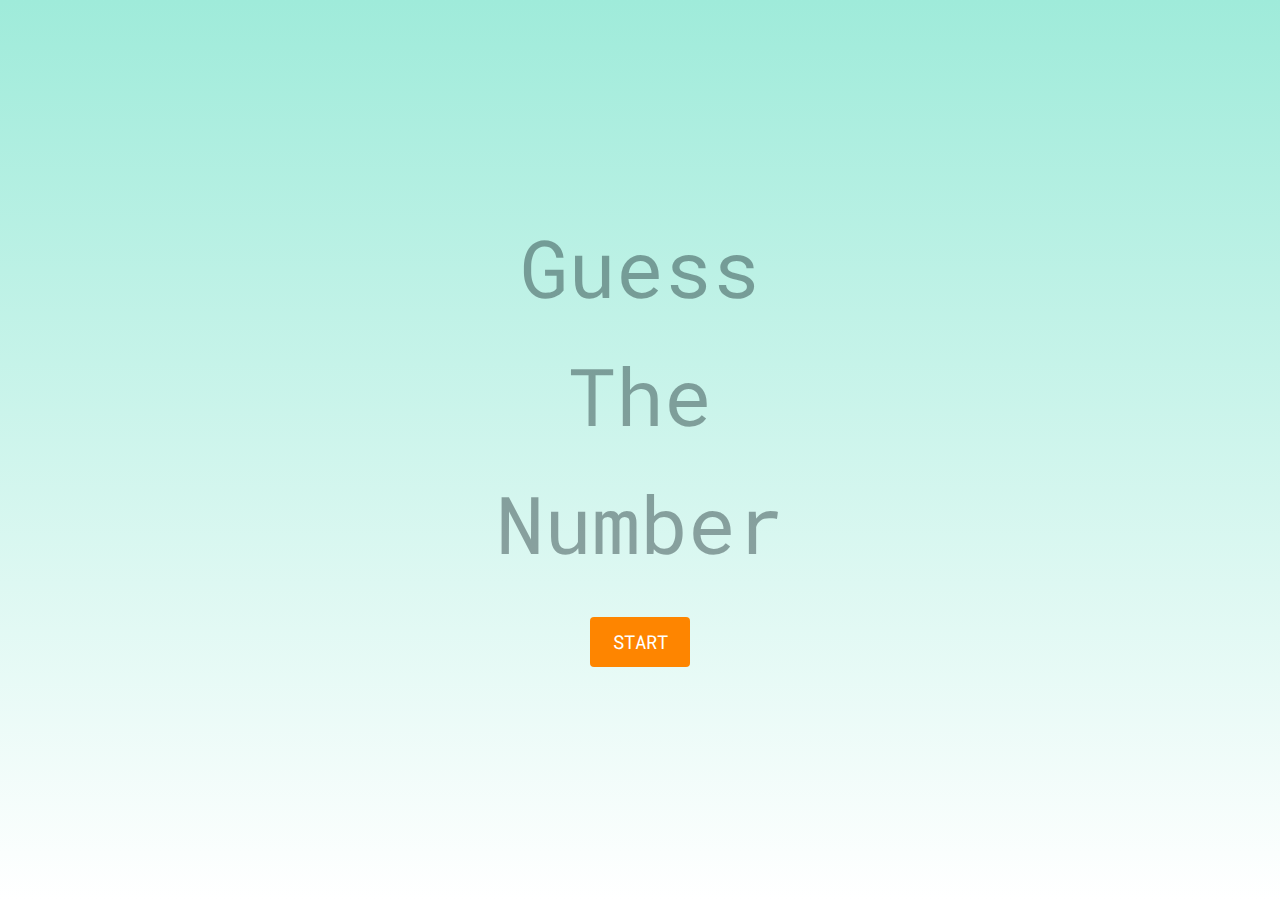
<file: index.html>
<!DOCTYPE html>
<html lang="en">

<head>
    <meta charset="UTF-8" />
    <meta name="viewport" content="width=device-width, initial-scale=1.0" />
    <title>Number Game</title>
    <link rel="stylesheet" href="style.css" />
</head>

<body>
    <div class="container">
        <div class="logo">Guess The Number</div>
        <div class="button" id="start">START</div>
    </div>
    <script src=./app.js> </script> </body> </html> </body> </html>
</file>
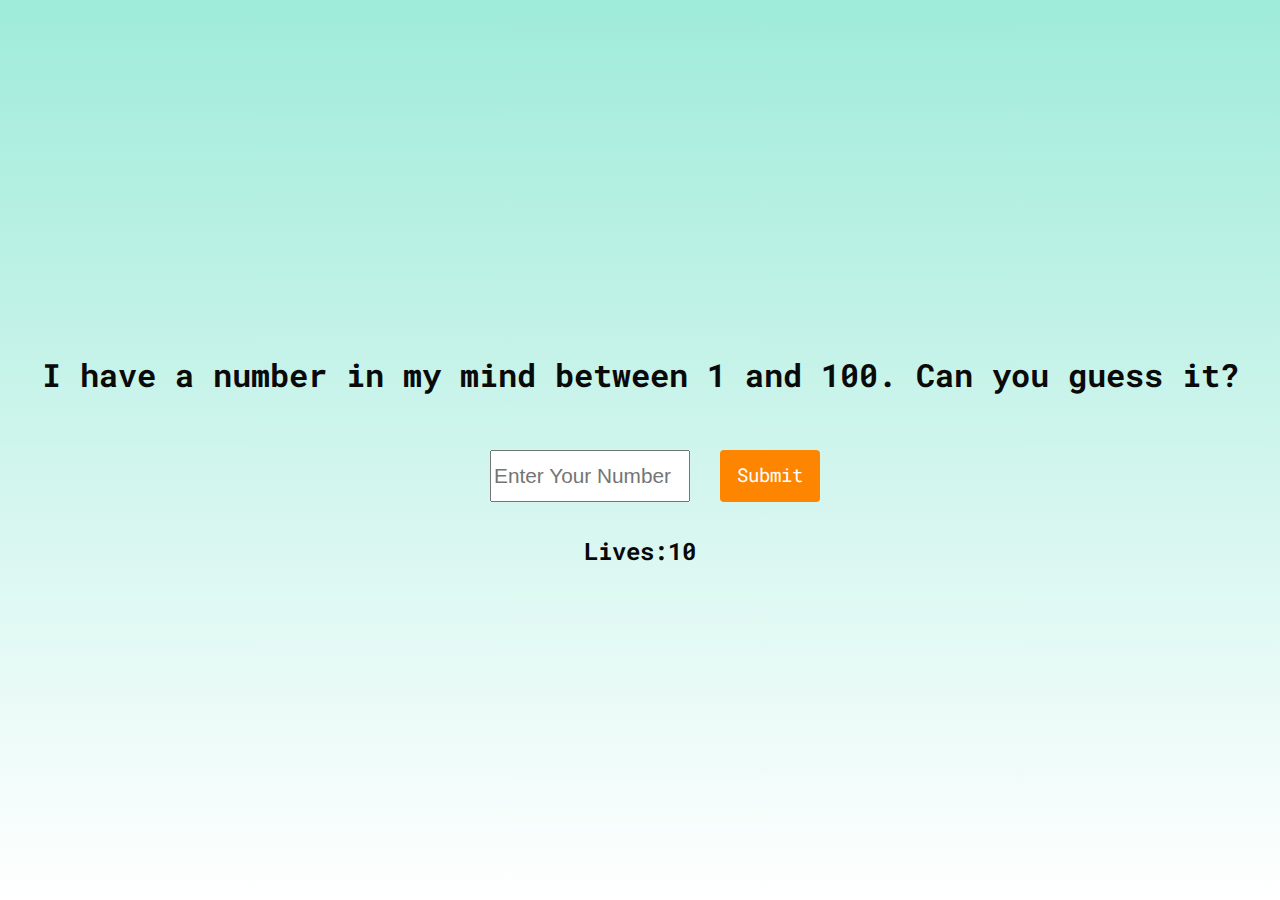
<file: game.html>
<!DOCTYPE html>
<html lang="en">

<head>
    <meta charset="UTF-8">
    <meta name="viewport" content="width=device-width, initial-scale=1.0">
    <title>GAME</title>
    <link rel="stylesheet" href="style.css">
</head>

<body>
    <div class="container">
        <h1>I have a number in my mind between 1 and 100. Can you guess it?</h1>
        <div id="input-container">
            <input type="number" placeholder="Enter Your Number" name="number" id="number-input" min="1" max="100">
            <div class="button" id="submit">Submit</div>
        </div>
        <h2 id="lives-text">Lives:<span id="lives">10</span></h2>
        <div id="message"></div>
    </div>
    <script src="./game.js"></script>
</body>

</html>
</file>
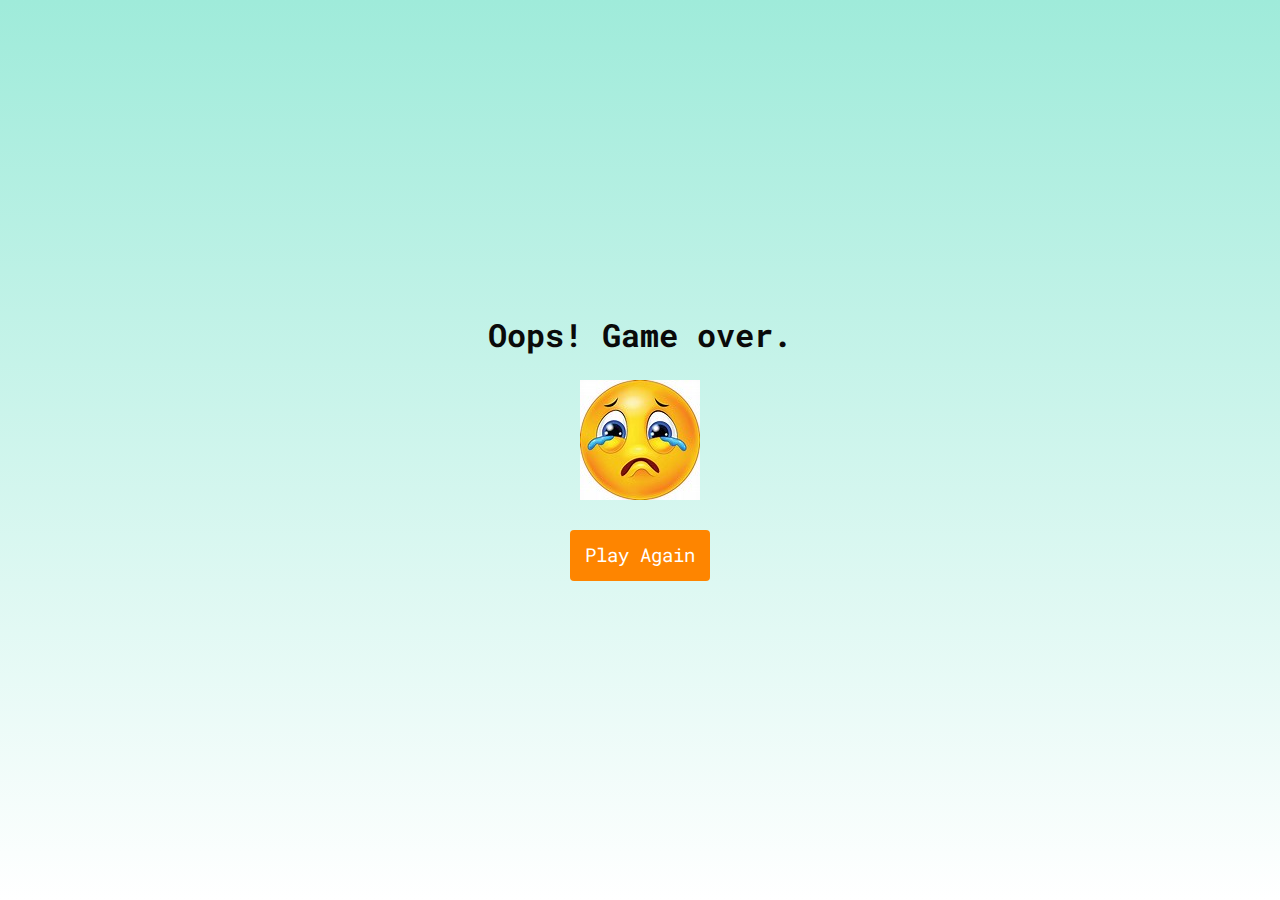
<file: lose.html>
<!DOCTYPE html>
<html lang="en">

<head>
    <meta charset="UTF-8">
    <meta name="viewport" content="width=device-width, initial-scale=1.0">
    <title>uh Oh! Try again</title>
    <link rel="stylesheet" href="style.css">
</head>

<body>
    <div class="container">
        <h1>Oops! Game over.</h1>
        <img src="./assests/lose.jpg" alt="congrats">
        <div class="button" id="reset">Play Again</div>
    </div>
    <script src=./reset.js> </script> </body> </html>
</file>
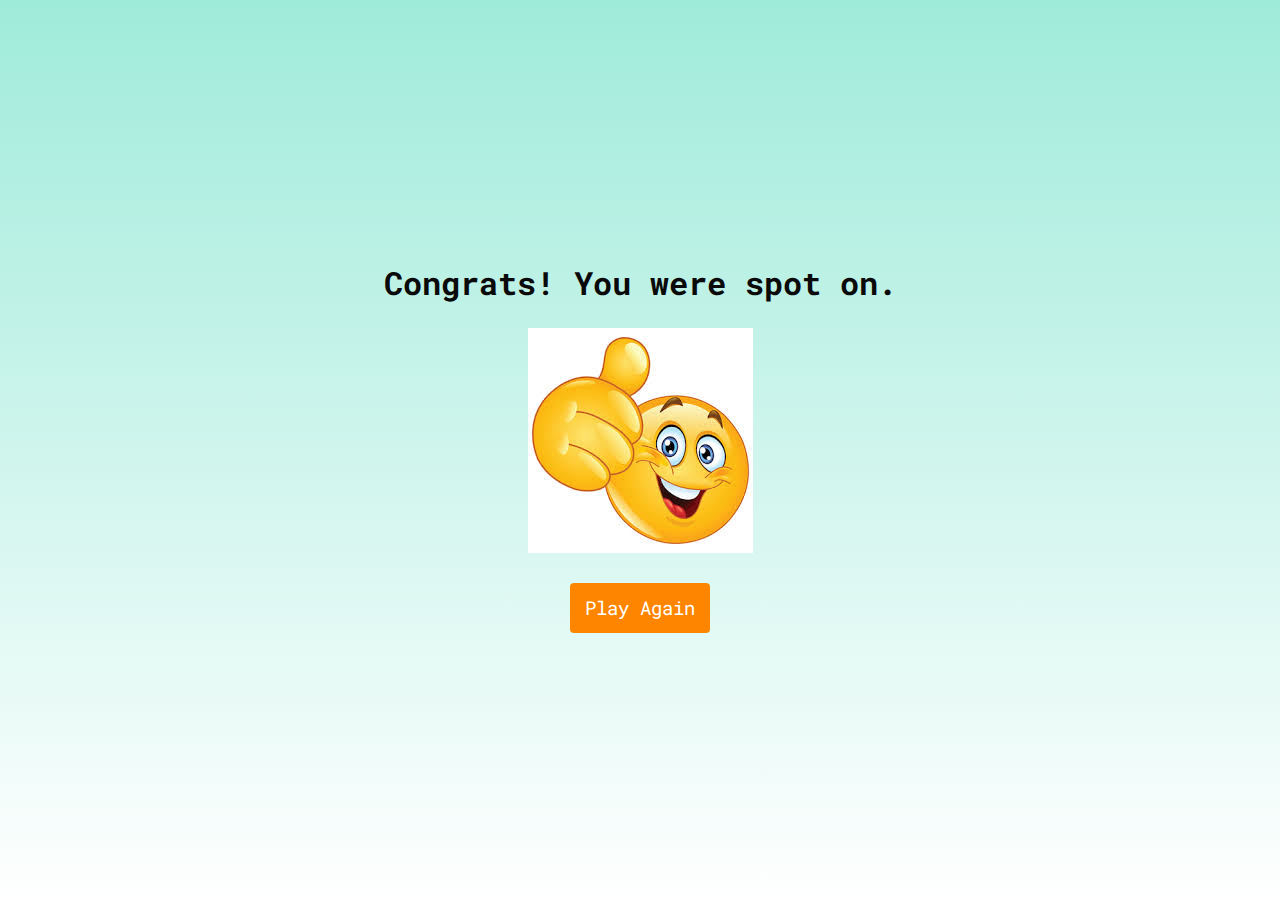
<file: win.html>
<!DOCTYPE html>
<html lang="en">

<head>
    <meta charset="UTF-8">
    <meta name="viewport" content="width=device-width, initial-scale=1.0">
    <title>Congrats</title>
    <link rel="stylesheet" href="style.css">
</head>

<body>
    <div class="container">
        <h1>Congrats! You were spot on.</h1>
        <img src="./assests/congrats.jpg" alt="congrats">
        <div class="button" id="reset">Play Again</div>
    </div>
    <script src=./reset.js> </script> </body> </html>
</file>
<file: style.css>
@import url("https://fonts.googleapis.com/css2?family=Roboto+Mono&display=swap");
* {
    margin: 0;
    padding: 0;
    box-sizing: border-box;
}

.container {
    background-image: linear-gradient(#9febda, #ffff);
    background-size: cover;
    background-position: center;
    font-family: 'Roboto Mono', sans-serif;
    display: flex;
    flex-direction: column;
    justify-content: center;
    align-items: center;
    width: 100vw;
    height: 100vh;
    line-height: 1.6;
    padding: 0 20px;
}

.logo {
    font-size: 5em;
    color: #01101460;
    width: 400px;
    text-align: center;
}

.button {
    background-color: #fe8500;
    margin: 30px 0;
    border-radius: 4px;
    padding: 10px 15px;
    min-width: 100px;
    text-align: center;
    font-size: 1.2em;
    color: white;
    cursor: pointer;
}

#input-container {
    display: flex;
    flex-wrap: wrap;
    justify-content: center;
}

h1 {
    color: rgb(10, 10, 10);
    text-align: center;
    margin: 20px;
}

input {
    width: 200px;
    margin: 30px;
    height: 2.5em;
    text-align: center;
    font-size: 1.3em;
}

#lives-text {
    color: rgb(8, 8, 8);
}

#message {
    font-size: 1.5em;
    background-color: #FECB00;
    padding: 5px 15px;
    border-radius: 2px;
    text-align: center;
    display: none;
}
</file>
